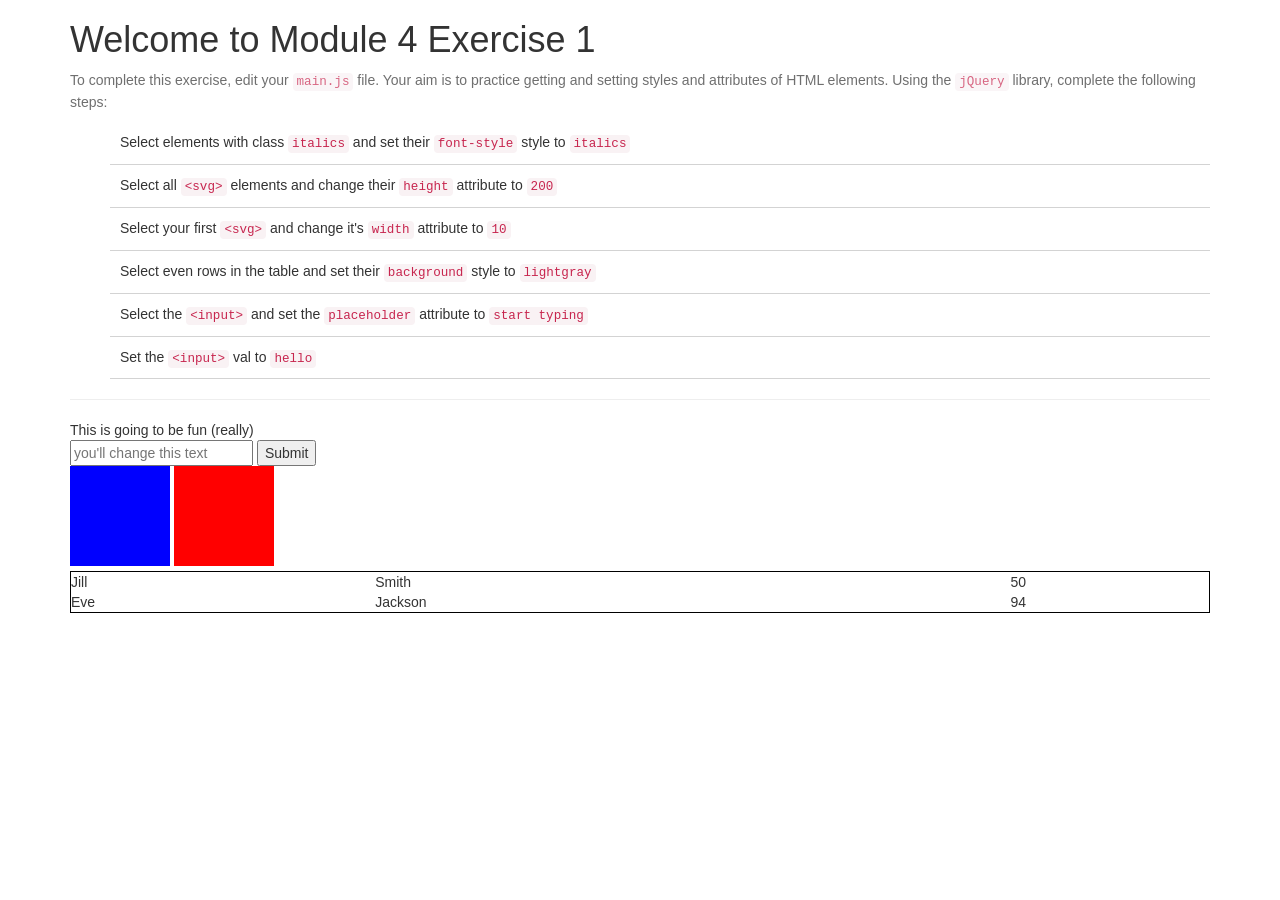
<file: exercise-1/index.html>
<!DOCTYPE html>
<html>
<head>
  <meta charset="utf-8">
  <title>M4: Exercise 1</title>
  <link href="css/main.css" rel="stylesheet" />
  <link href="https://maxcdn.bootstrapcdn.com/bootstrap/3.3.6/css/bootstrap.min.css" rel="stylesheet" />
  <script src="https://cdnjs.cloudflare.com/ajax/libs/jquery/2.2.1/jquery.min.js"></script>
  <!-- Read in JavaScript files AFTER reading in jQuery if you're using the jQuery library -->
  <script type='text/javascript' src="js/main.js"></script>
</head>
<body>
    <div class="container">
      <h1>Welcome to Module 4 Exercise 1</h1>
      <p>To complete this exercise, edit your <code>main.js</code> file. Your aim is to practice getting and setting styles and attributes of HTML elements. Using the <code>jQuery</code> library, complete the following steps:
      </p>
      <div class="instructions">
        <ul>
          <li>Select elements with class <code>italics</code> and set their <code>font-style</code> style to <code>italics</code></li>
          <li>Select all <code>&ltsvg&gt</code> elements and change their <code>height</code> attribute to <code>200</code></li>
          <li>Select your first <code>&ltsvg&gt</code> and change it's <code>width</code> attribute to <code>10</code></li>
          <li>Select even rows in the table and set their <code>background</code> style to  <code>lightgray</code></li>
          <li>Select the <code>&ltinput&gt</code> and set the <code>placeholder</code> attribute to  <code>start typing</code></li>
          <li>Set the <code>&ltinput&gt</code> val to <code>hello</code></li>
        </ul>
      </div>
      <hr />
      <div>
        <text id="change">This is going to be fun</text>
        <text class="italics">(really)</text>
        <div>
          <input placeholder="you'll change this text"></input>
          <button onclick="changeText()">Submit</button>
        </div>
      </div>
      <div>
        <svg height=100 width = 100 style="background:blue"></svg>
        <svg height=100 width = 100 style="background:red"></svg>
      </div>
      <table style="width:100%;  border:1px solid black;">
      <tr>
        <td>Jill</td>
        <td>Smith</td>
        <td>50</td>
      </tr>
      <tr>
        <td>Eve</td>
        <td>Jackson</td>
        <td>94</td>
      </tr>
    </table>
    </div>
  </body>
</html>
</file>
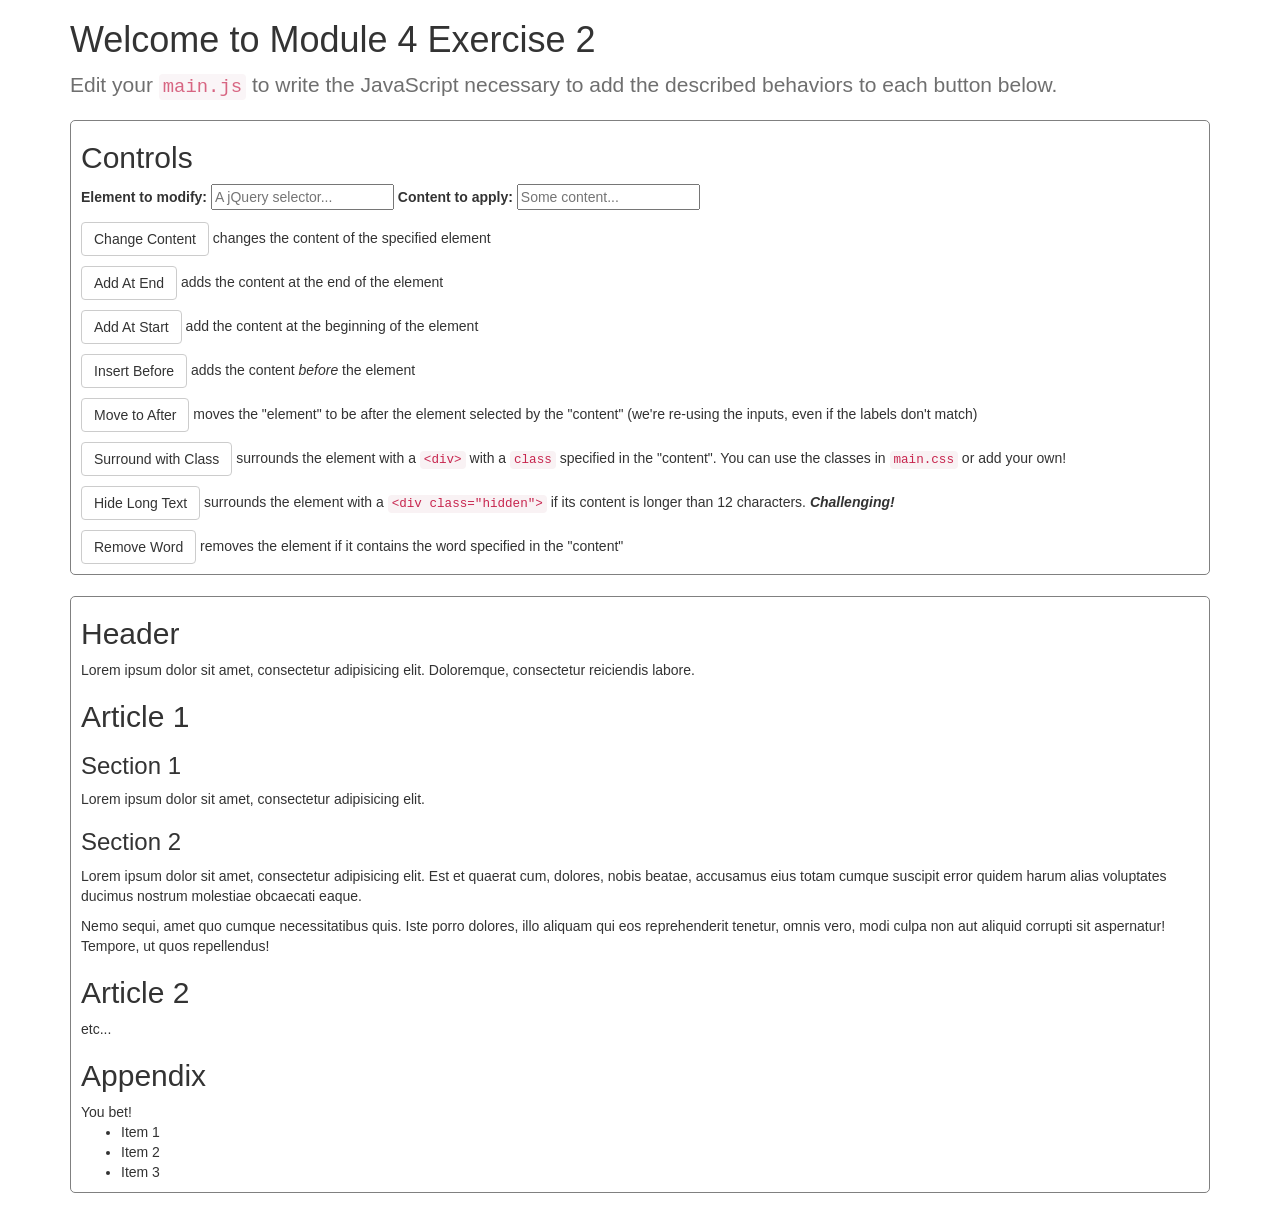
<file: exercise-2/index.html>
<!DOCTYPE html>
<html lang="en">
<head>
  <meta charset="utf-8">
  <title>M4: Exercise 1</title>
  <link href="css/main.css" rel="stylesheet" />
  <link href="https://maxcdn.bootstrapcdn.com/bootstrap/3.3.6/css/bootstrap.min.css" rel="stylesheet" />
  <script src="https://cdnjs.cloudflare.com/ajax/libs/jquery/2.2.1/jquery.min.js"></script>
  <!-- Read in JavaScript files AFTER reading in jQuery if you're using the jQuery library -->
  <script type='text/javascript' src="js/main.js"></script>
</head>
<body class="container">
  <div>
    <h1>Welcome to Module 4 Exercise 2</h1>
    <p class="lead">Edit your <code>main.js</code> to write the JavaScript necessary to add the described behaviors to each button below.</p>
  </div>
  <div id="controls" class="boxed">
    <h2>Controls</h2>
    <form id="manipulator">
      <p>
        <label for="selector">Element to modify:</label>
        <input type="text" name="selector" id="selector" placeholder="A jQuery selector...">
        <label for="newContent">Content to apply:</label>
        <input type="text" name="content" id="newContent" placeholder="Some content...">
      </p>
      <p>
        <button id="change-content" type="button" class="btn btn-default">Change Content</button>
        changes the content of the specified element
      </p>
      <p>
        <button id="add-at-end" type="button" class="btn btn-default">Add At End</button>
        adds the content at the end of the element
      </p>
      <p>
        <button id="add-at-start" type="button" class="btn btn-default">Add At Start</button>
        add the content at the beginning of the element
      </p>
      <p>
        <button id="insert-before" type="button" class="btn btn-default">Insert Before</button>
        adds the content <em>before</em> the element
      </p>
      <p>
        <button id="move-after" type="button" class="btn btn-default">Move to After</button>
        moves the "element" to be after the element selected by the "content" (we're re-using the inputs, even if the labels don't match)
      </p>
      <p>
        <button id="surround-class" type="button" class="btn btn-default">Surround with Class</button>
        surrounds the element with a <code>&lt;div&gt;</code> with a <code>class</code> specified in the "content". You can use the classes in <code>main.css</code> or add your own!
      </p>
      <p>
        <button id="hide-text" type="button" class="btn btn-default">Hide Long Text</button>
        surrounds the element with a <code>&lt;div class="hidden"&gt;</code> if its content is longer than 12 characters. <strong><em>Challenging!</em></strong>
      </p>
      <p>
        <button id="remove-word" type="button" class="btn btn-default">Remove Word</button>
        removes the element if it contains the word specified in the "content"
      </p>
    </form>
  </div>
  <main id="content" class="boxed">
    <header>
      <h2 id="title">Header</h2>
      <p id="logline">Lorem ipsum dolor sit amet, consectetur adipisicing elit. Doloremque, consectetur reiciendis labore.</p>
    </header>
    <article>
      <h2>Article 1</h2>
      <section>
        <h3>Section 1</h3>
        <p>Lorem ipsum dolor sit amet, consectetur adipisicing elit.</p>
      </section>
      <section>
        <h3>Section 2</h3>
        <p>Lorem ipsum dolor sit amet, consectetur adipisicing elit. Est et quaerat cum, dolores, nobis beatae, accusamus eius totam cumque suscipit error quidem harum alias voluptates ducimus nostrum molestiae obcaecati eaque.</p>
        <p>Nemo sequi, amet quo cumque necessitatibus quis. Iste porro dolores, illo aliquam qui eos reprehenderit tenetur, omnis vero, modi culpa non aut aliquid corrupti sit aspernatur! Tempore, ut quos repellendus!</p>
      </section>
    </article>

    <article>
      <h2>Article 2</h2>
      <p>etc...</p>
    </article>

    <article id="appendix">
      <section>
        <h2>Appendix</h2>
        <aside>You bet!</aside>
        <ul id="list">
          <li id="item1">Item 1</li>
          <li id="item2">Item 2</li>
          <li id="item3">Item 3</li>
        </ul>
      </section>
    </article>
  </main>
</body>
</html>
</file>
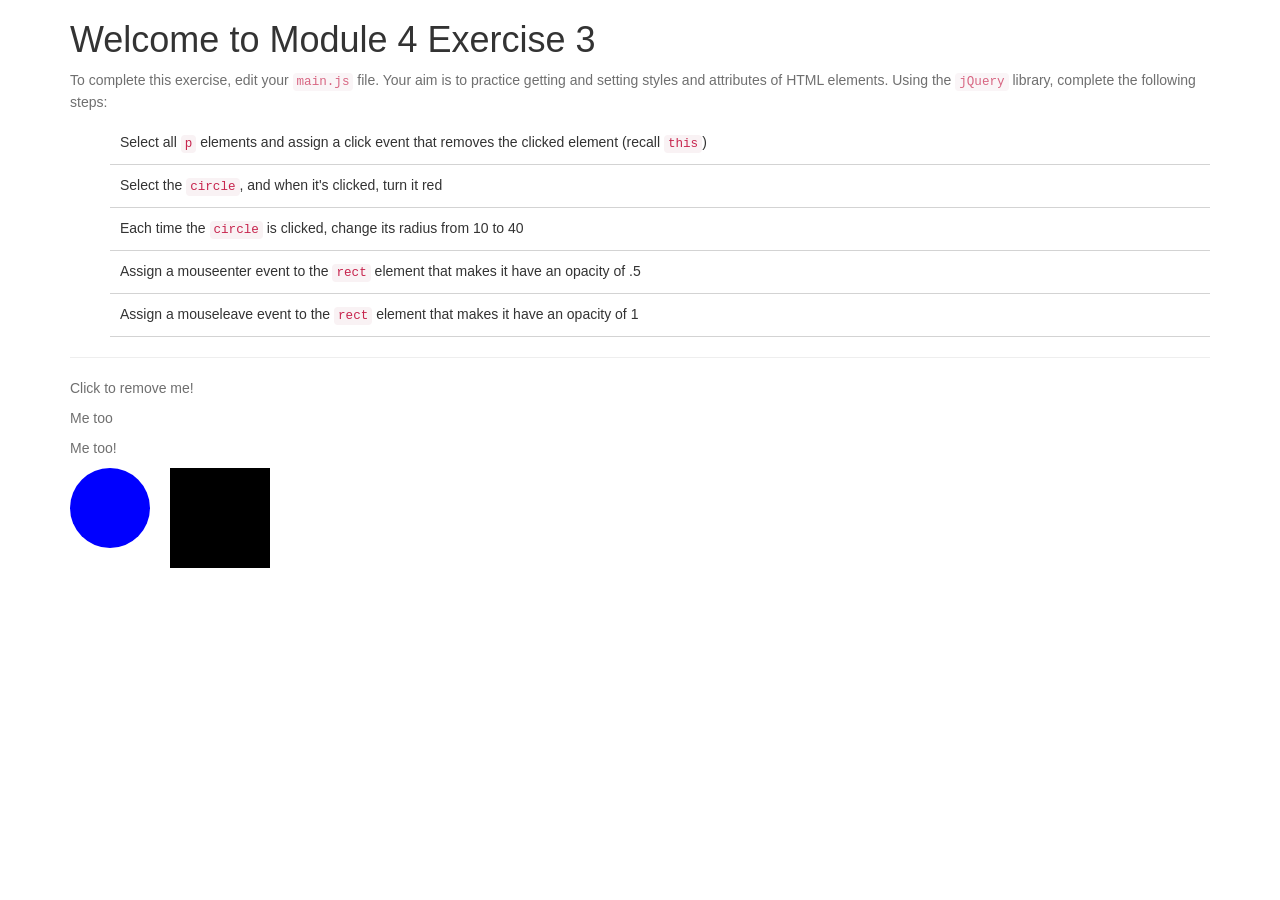
<file: exercise-3/index.html>
<!DOCTYPE html>
<html>
<head>
  <meta charset="utf-8">
  <title>M4: Exercise 1</title>
  <link href="css/main.css" rel="stylesheet" />
  <link href="https://maxcdn.bootstrapcdn.com/bootstrap/3.3.6/css/bootstrap.min.css" rel="stylesheet" />
  <script src="https://cdnjs.cloudflare.com/ajax/libs/jquery/2.2.1/jquery.min.js"></script>
  <!-- Read in JavaScript files AFTER reading in jQuery if you're using the jQuery library -->
  <script type='text/javascript' src="js/main.js"></script>
</head>
<body>
    <div class="container">
      <h1>Welcome to Module 4 Exercise 3</h1>
      <p>To complete this exercise, edit your <code>main.js</code> file. Your aim is to practice getting and setting styles and attributes of HTML elements. Using the <code>jQuery</code> library, complete the following steps:
      </p>
      <div class="instructions">
        <ul>
          <li>Select all <code>p</code> elements and assign a click event that removes the clicked element (recall <code>this</code>)</li>
          <li>Select the <code>circle</code>, and when it's clicked, turn it red</li>
          <li>Each time the <code>circle</code> is clicked, change its radius from 10 to 40</li>
          <li>Assign a mouseenter event to the <code>rect</code> element that makes it have an opacity of .5</li>
          <li>Assign a mouseleave event to the <code>rect</code> element that makes it have an opacity of 1</li>
        </ul>
      </div>
      <hr />
      <div>
        <p>Click to remove me!</p>
        <p>Me too</p>
        <p>Me too!</p>
        <svg>
          <circle style='fill:blue;' r="40" cx=40 cy=40></circle>
          <rect width=100 height = 100 x = 100></rect>
        </svg>
  </body>
</html>
</file>
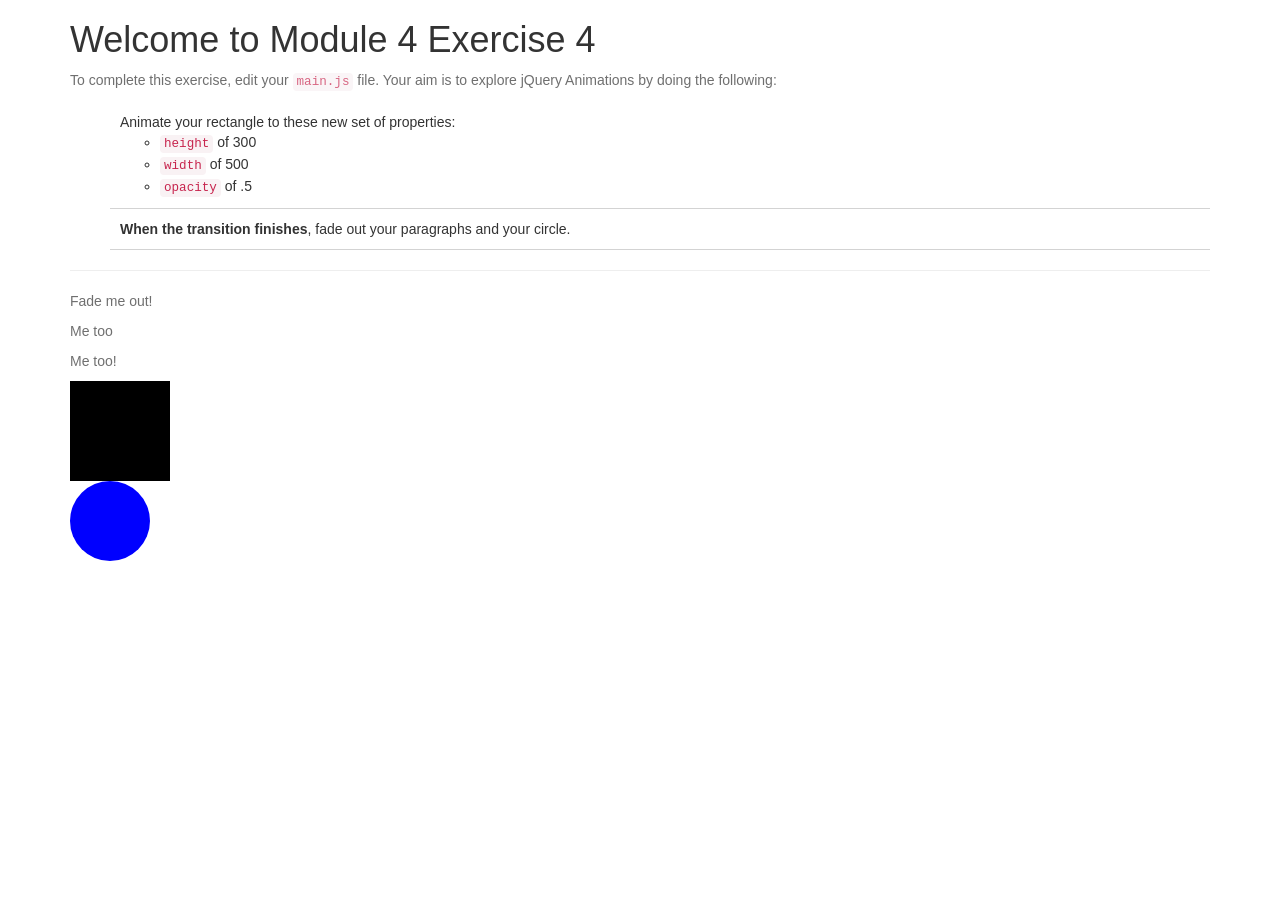
<file: exercise-4/index.html>
<!DOCTYPE html>
<html>
<head>
  <meta charset="utf-8">
  <title>M4: Exercise 1</title>
  <link href="css/main.css" rel="stylesheet" />
  <link href="https://maxcdn.bootstrapcdn.com/bootstrap/3.3.6/css/bootstrap.min.css" rel="stylesheet" />
  <script src="https://cdnjs.cloudflare.com/ajax/libs/jquery/2.2.1/jquery.min.js"></script>
  <!-- Read in JavaScript files AFTER reading in jQuery if you're using the jQuery library -->
  <script type='text/javascript' src="js/main.js"></script>
</head>
<body>
    <div class="container">
      <h1>Welcome to Module 4 Exercise 4</h1>
      <p>To complete this exercise, edit your <code>main.js</code> file. Your aim is to explore jQuery Animations by doing the following:
      </p>
      <div class="instructions">
        <ul>
          <li>Animate your rectangle to these new set of properties:
            <ul>
              <li><code>height</code> of 300</li>
              <li><code>width</code> of 500</li>
              <li><code>opacity</code> of .5</li>
            </ul>
          </li>
          <li><b>When the transition finishes</b>, fade out your paragraphs and your circle.</li>
        </ul>
      </div>
      <hr />
      <div>
        <p>Fade me out!</p>
        <p>Me too</p>
        <p>Me too!</p>
        <div id="my-div" style="width:100px; height:100px; background:black;"></div>
        <svg>
          <circle style='fill:blue;' r="40" cx=40 cy=40></circle>
        </svg>
  </body>
</html>
</file>
<file: exercise-1/css/main.css>
/* Main CSS file */

p {
  opacity:.7
}

.instructions li {
  border-bottom:1px solid #D3d3d3;
  list-style-type: none;
  padding:10px;
}
</file>
<file: exercise-2/css/main.css>
/* generic coloring classes */

.lead {
	opacity:.7;
}
.big-and-purple {
	font-size: larger;
	font-weight: 700;
	color: rebeccapurple;
}

.red {
	color: red;
}

.blue {
	color: blue;
}

.highlighted {
	background-color: yellow;
}

.hidden {
	display: none;
}


/* tree.html styling */

main {
	padding-left: 20px;
}

.boxed {
	border: 1px solid grey;
	border-radius: 5px;
	padding-left: 10px;
	margin-bottom: 1.5em;
}


/* for fun */

.flash {
	color: red;
  animation: blinker 1s linear;
  animation-iteration-count: 5;
}

@keyframes blinker {
  50% { opacity: 0.0; }
}
</file>
<file: exercise-3/css/main.css>
/* Main CSS file */

p {
  opacity:.7
}

.instructions li {
  border-bottom:1px solid #D3d3d3;
  list-style-type: none;
  padding:10px;
}
</file>
<file: exercise-4/css/main.css>
/* Main CSS file */

p {
  opacity:.7
}

.instructions > ul > li {
  border-bottom:1px solid #D3d3d3;
  list-style-type: none;
  padding:10px;
}
</file>
